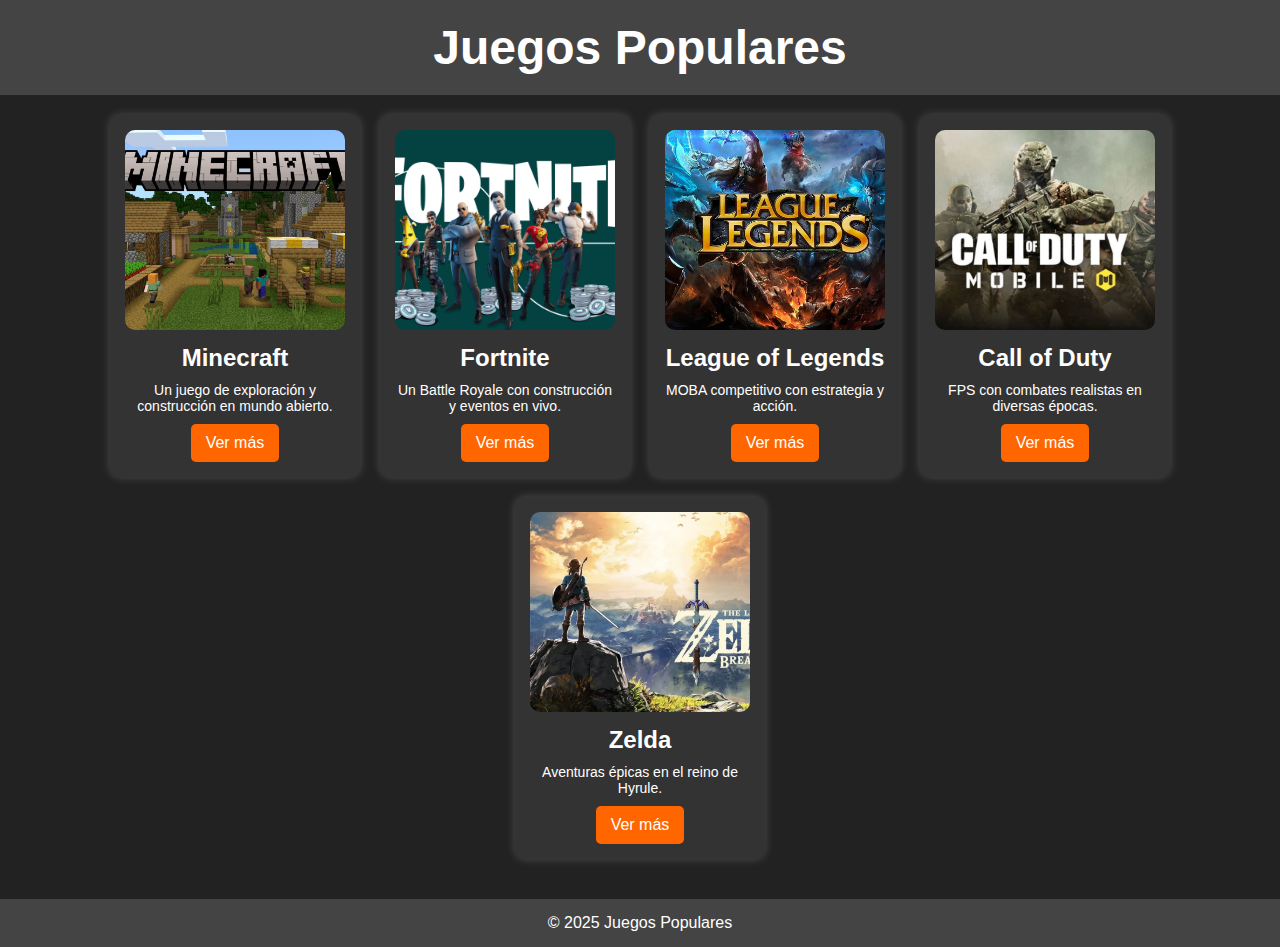
<file: index.html>
<!DOCTYPE html>
<html lang="es">
<head>
    <meta charset="UTF-8">
    <meta name="viewport" content="width=device-width, initial-scale=1.0">
    <title>Juegos Populares</title>
    <link rel="stylesheet" href="style.css">
</head>
<body>
    <header>
        <h1>Juegos Populares</h1>
    </header>

    <main>
        <section class="game-list">
            <div class="game">
                <img src="img/minecraft.jpg" alt="Minecraft">
                <h2>Minecraft</h2>
                <p>Un juego de exploración y construcción en mundo abierto.</p>
                <a href="juegos/minecraft.html" class="btn">Ver más</a>
            </div>

            <div class="game">
                <img src="img/fortnite.jpg" alt="Fortnite">
                <h2>Fortnite</h2>
                <p>Un Battle Royale con construcción y eventos en vivo.</p>
                <a href="juegos/fortnite.html" class="btn">Ver más</a>
            </div>

            <div class="game">
                <img src="img/lol.jpg" alt="League of Legends">
                <h2>League of Legends</h2>
                <p>MOBA competitivo con estrategia y acción.</p>
                <a href="juegos/lol.html" class="btn">Ver más</a>
            </div>

            <div class="game">
                <img src="img/callofduty.jpg" alt="Call of Duty">
                <h2>Call of Duty</h2>
                <p>FPS con combates realistas en diversas épocas.</p>
                <a href="juegos/callofduty.html" class="btn">Ver más</a>
            </div>

            <div class="game">
                <img src="img/zelda.jpg" alt="The Legend of Zelda">
                <h2>Zelda</h2>
                <p>Aventuras épicas en el reino de Hyrule.</p>
                <a href="juegos/zelda.html" class="btn">Ver más</a>
            </div>
        </section>
    </main>

    <footer>
        <p>&copy; 2025 Juegos Populares</p>
    </footer>
</body>
</html>
</file>
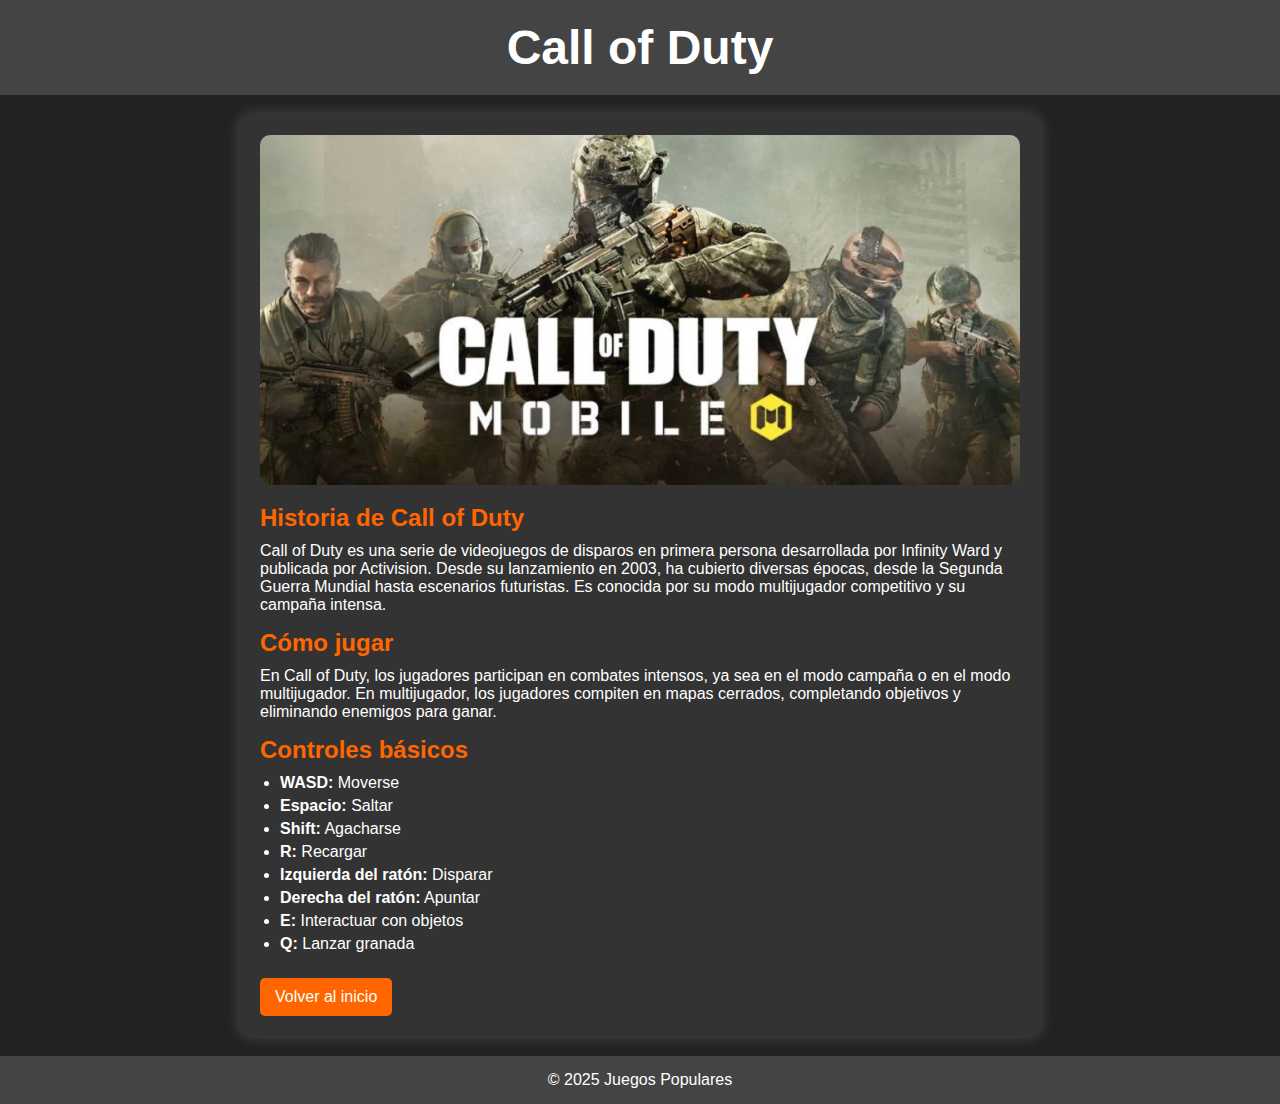
<file: juegos/callofduty.html>
<!DOCTYPE html>
<html lang="es">
<head>
    <meta charset="UTF-8">
    <meta name="viewport" content="width=device-width, initial-scale=1.0">
    <title>Call of Duty</title>
    <link rel="stylesheet" href="../style.css">
</head>
<body>
    <header>
        <h1>Call of Duty</h1>
    </header>

    <main class="game-detail">
        <img src="../img/callofduty.jpg" alt="Call of Duty">
        <h2>Historia de Call of Duty</h2>
        <p>Call of Duty es una serie de videojuegos de disparos en primera persona desarrollada por Infinity Ward y publicada por Activision. Desde su lanzamiento en 2003, ha cubierto diversas épocas, desde la Segunda Guerra Mundial hasta escenarios futuristas. Es conocida por su modo multijugador competitivo y su campaña intensa.</p>

        <h2>Cómo jugar</h2>
        <p>En Call of Duty, los jugadores participan en combates intensos, ya sea en el modo campaña o en el modo multijugador. En multijugador, los jugadores compiten en mapas cerrados, completando objetivos y eliminando enemigos para ganar.</p>

        <h2>Controles básicos</h2>
        <ul>
            <li><strong>WASD:</strong> Moverse</li>
            <li><strong>Espacio:</strong> Saltar</li>
            <li><strong>Shift:</strong> Agacharse</li>
            <li><strong>R:</strong> Recargar</li>
            <li><strong>Izquierda del ratón:</strong> Disparar</li>
            <li><strong>Derecha del ratón:</strong> Apuntar</li>
            <li><strong>E:</strong> Interactuar con objetos</li>
            <li><strong>Q:</strong> Lanzar granada</li>
        </ul>

        <a href="../index.html" class="back-btn">Volver al inicio</a>
    </main>

    <footer>
        <p>&copy; 2025 Juegos Populares</p>
    </footer>
</body>
</html>
</file>
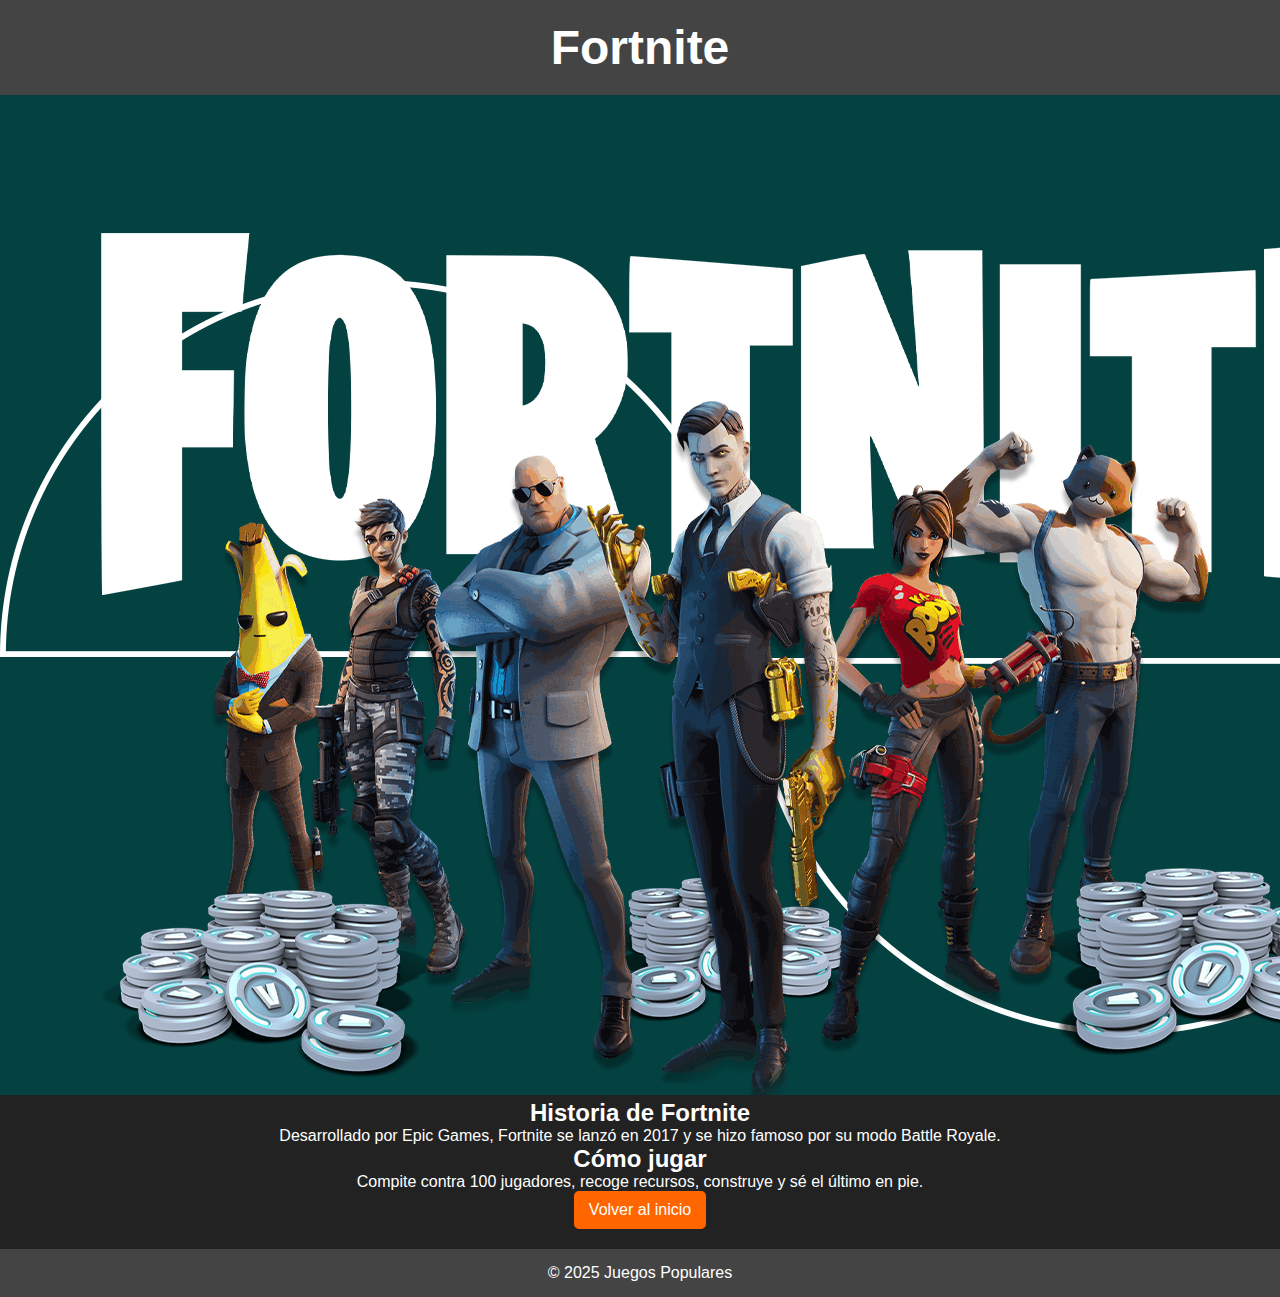
<file: juegos/fornite.html>
<!DOCTYPE html>
<html lang="es">
<head>
    <meta charset="UTF-8">
    <meta name="viewport" content="width=device-width, initial-scale=1.0">
    <title>Fortnite</title>
    <link rel="stylesheet" href="../style.css">
</head>
<body>
    <header>
        <h1>Fortnite</h1>
    </header>

    <main>
        <img src="../img/fortnite.jpg" alt="Fortnite" class="game-img">
        <h2>Historia de Fortnite</h2>
        <p>Desarrollado por Epic Games, Fortnite se lanzó en 2017 y se hizo famoso por su modo Battle Royale.</p>

        <h2>Cómo jugar</h2>
        <p>Compite contra 100 jugadores, recoge recursos, construye y sé el último en pie.</p>

        <a href="../index.html" class="btn">Volver al inicio</a>
    </main>

    <footer>
        <p>&copy; 2025 Juegos Populares</p>
    </footer>
</body>
</html>
</file>
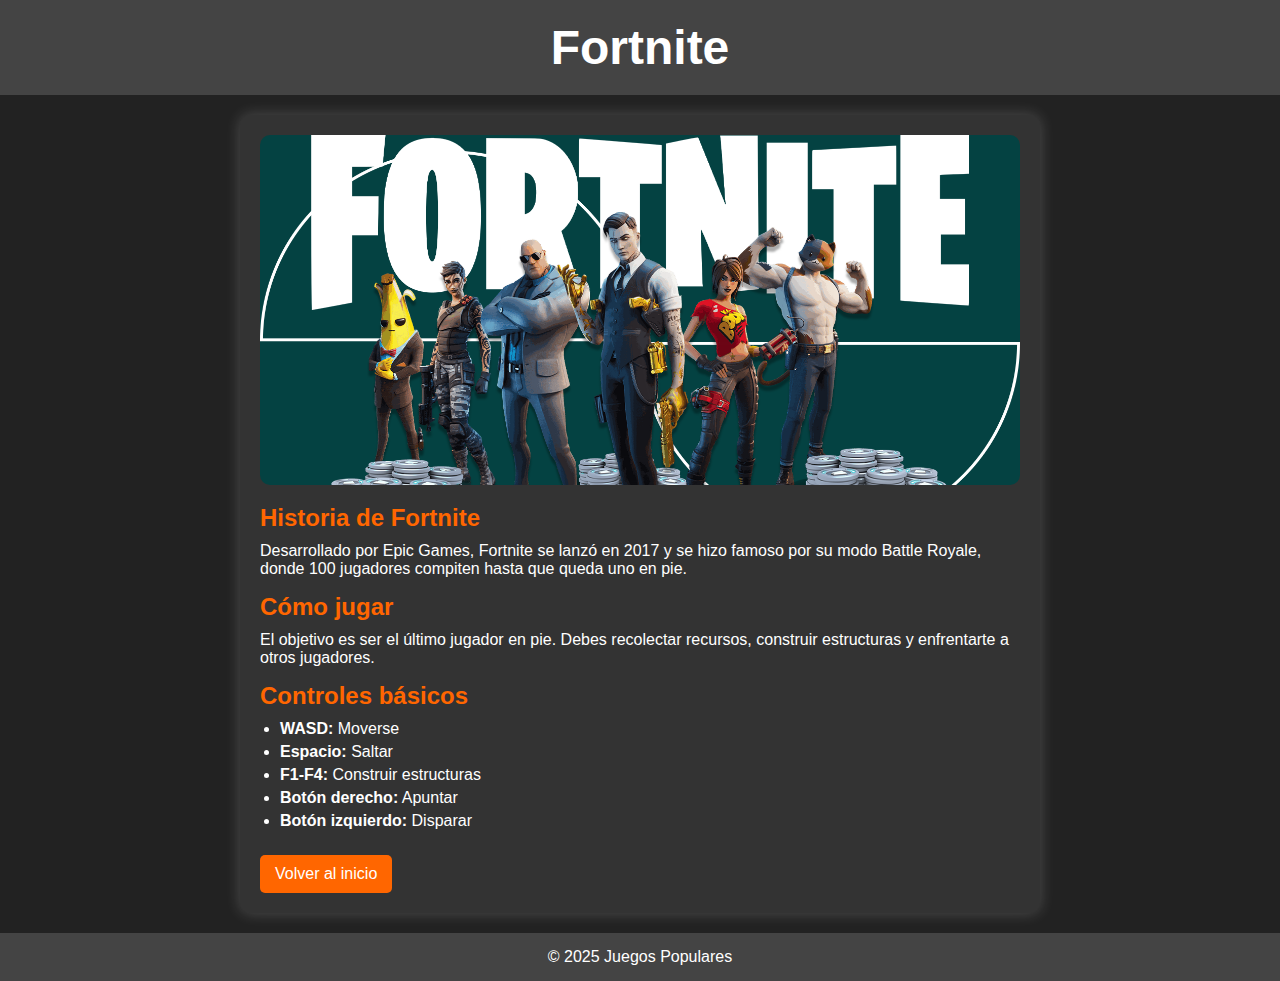
<file: juegos/fortnite.html>
<!DOCTYPE html>
<html lang="es">
<head>
    <meta charset="UTF-8">
    <meta name="viewport" content="width=device-width, initial-scale=1.0">
    <title>Fortnite</title>
    <link rel="stylesheet" href="../style.css">
</head>
<body>
    <header>
        <h1>Fortnite</h1>
    </header>

    <main class="game-detail">
        <img src="../img/fortnite.jpg" alt="Fortnite">
        <h2>Historia de Fortnite</h2>
        <p>Desarrollado por Epic Games, Fortnite se lanzó en 2017 y se hizo famoso por su modo Battle Royale, donde 100 jugadores compiten hasta que queda uno en pie.</p>

        <h2>Cómo jugar</h2>
        <p>El objetivo es ser el último jugador en pie. Debes recolectar recursos, construir estructuras y enfrentarte a otros jugadores.</p>

        <h2>Controles básicos</h2>
        <ul>
            <li><strong>WASD:</strong> Moverse</li>
            <li><strong>Espacio:</strong> Saltar</li>
            <li><strong>F1-F4:</strong> Construir estructuras</li>
            <li><strong>Botón derecho:</strong> Apuntar</li>
            <li><strong>Botón izquierdo:</strong> Disparar</li>
        </ul>

        <a href="../index.html" class="back-btn">Volver al inicio</a>
    </main>

    <footer>
        <p>&copy; 2025 Juegos Populares</p>
    </footer>
</body>
</html>
</file>
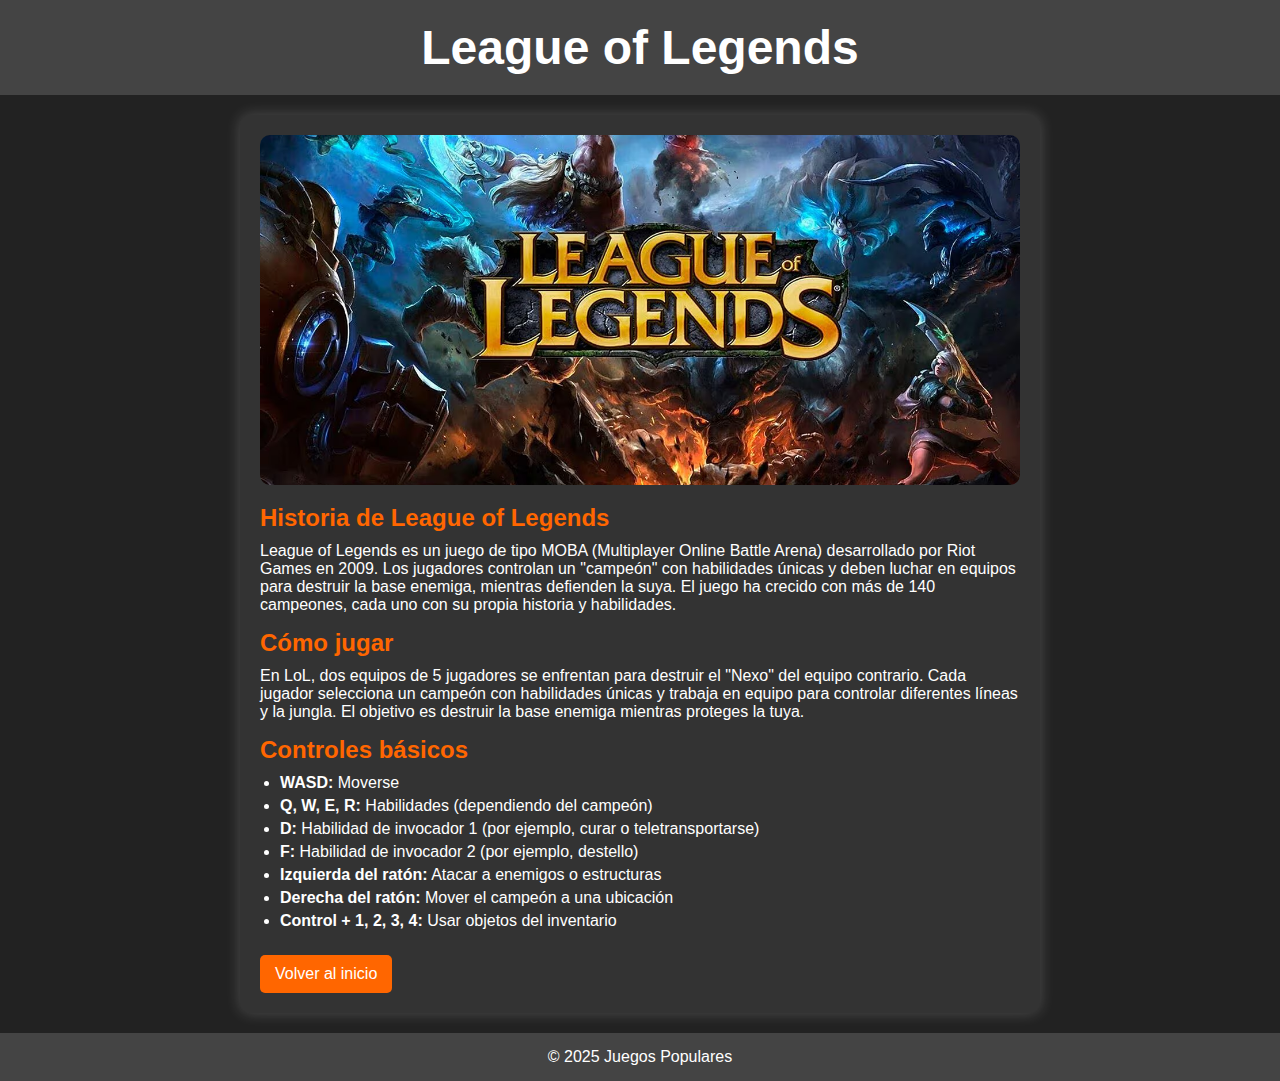
<file: juegos/lol.html>
<!DOCTYPE html>
<html lang="es">
<head>
    <meta charset="UTF-8">
    <meta name="viewport" content="width=device-width, initial-scale=1.0">
    <title>League of Legends</title>
    <link rel="stylesheet" href="../style.css">
</head>
<body>
    <header>
        <h1>League of Legends</h1>
    </header>

    <main class="game-detail">
        <img src="../img/lol.jpg" alt="League of Legends">
        <h2>Historia de League of Legends</h2>
        <p>League of Legends es un juego de tipo MOBA (Multiplayer Online Battle Arena) desarrollado por Riot Games en 2009. Los jugadores controlan un "campeón" con habilidades únicas y deben luchar en equipos para destruir la base enemiga, mientras defienden la suya. El juego ha crecido con más de 140 campeones, cada uno con su propia historia y habilidades.</p>

        <h2>Cómo jugar</h2>
        <p>En LoL, dos equipos de 5 jugadores se enfrentan para destruir el "Nexo" del equipo contrario. Cada jugador selecciona un campeón con habilidades únicas y trabaja en equipo para controlar diferentes líneas y la jungla. El objetivo es destruir la base enemiga mientras proteges la tuya.</p>

        <h2>Controles básicos</h2>
        <ul>
            <li><strong>WASD:</strong> Moverse</li>
            <li><strong>Q, W, E, R:</strong> Habilidades (dependiendo del campeón)</li>
            <li><strong>D:</strong> Habilidad de invocador 1 (por ejemplo, curar o teletransportarse)</li>
            <li><strong>F:</strong> Habilidad de invocador 2 (por ejemplo, destello)</li>
            <li><strong>Izquierda del ratón:</strong> Atacar a enemigos o estructuras</li>
            <li><strong>Derecha del ratón:</strong> Mover el campeón a una ubicación</li>
            <li><strong>Control + 1, 2, 3, 4:</strong> Usar objetos del inventario</li>
        </ul>

        <a href="../index.html" class="back-btn">Volver al inicio</a>
    </main>

    <footer>
        <p>&copy; 2025 Juegos Populares</p>
    </footer>
</body>
</html>
</file>
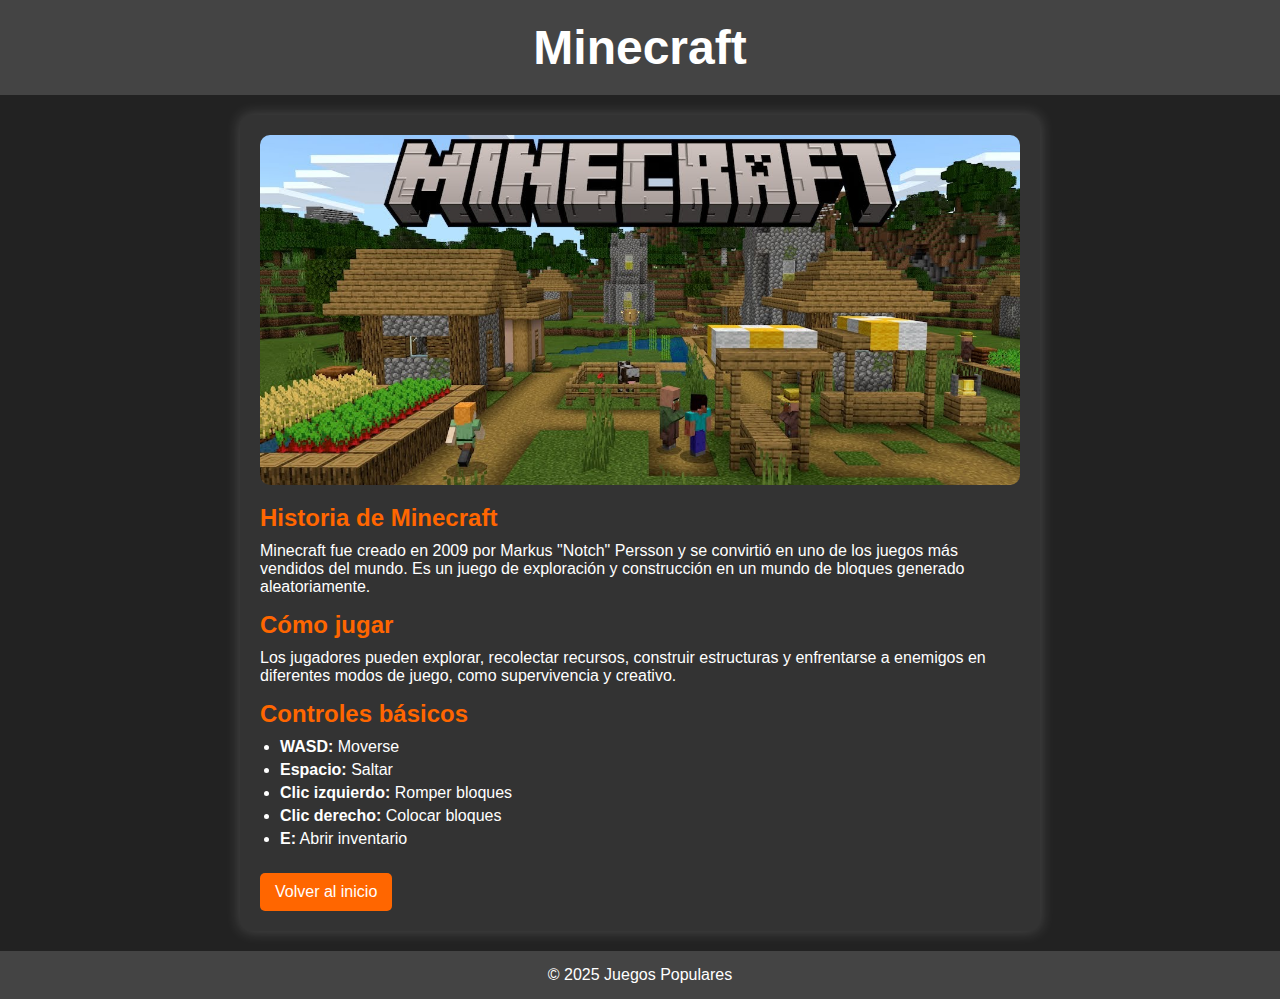
<file: juegos/minecraft.html>
<!DOCTYPE html>
<html lang="es">
<head>
    <meta charset="UTF-8">
    <meta name="viewport" content="width=device-width, initial-scale=1.0">
    <title>Minecraft</title>
    <link rel="stylesheet" href="../style.css">
</head>
<body>
    <header>
        <h1>Minecraft</h1>
    </header>

    <main class="game-detail">
        <img src="../img/minecraft.jpg" alt="Minecraft">
        <h2>Historia de Minecraft</h2>
        <p>Minecraft fue creado en 2009 por Markus "Notch" Persson y se convirtió en uno de los juegos más vendidos del mundo. Es un juego de exploración y construcción en un mundo de bloques generado aleatoriamente.</p>

        <h2>Cómo jugar</h2>
        <p>Los jugadores pueden explorar, recolectar recursos, construir estructuras y enfrentarse a enemigos en diferentes modos de juego, como supervivencia y creativo.</p>

        <h2>Controles básicos</h2>
        <ul>
            <li><strong>WASD:</strong> Moverse</li>
            <li><strong>Espacio:</strong> Saltar</li>
            <li><strong>Clic izquierdo:</strong> Romper bloques</li>
            <li><strong>Clic derecho:</strong> Colocar bloques</li>
            <li><strong>E:</strong> Abrir inventario</li>
        </ul>

        <a href="../index.html" class="back-btn">Volver al inicio</a>
    </main>

    <footer>
        <p>&copy; 2025 Juegos Populares</p>
    </footer>
</body>
</html>
</file>
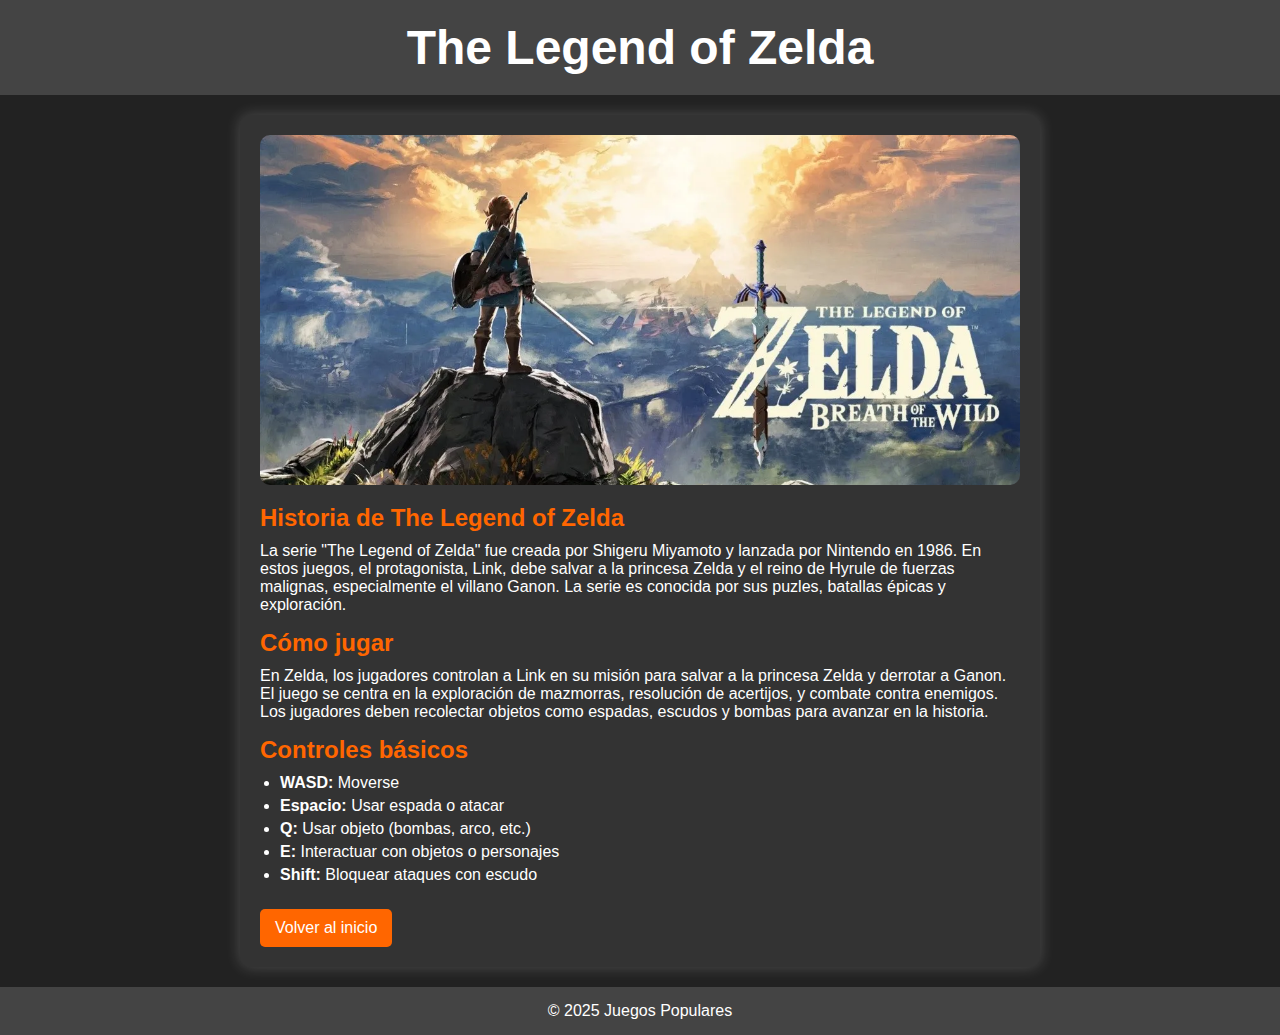
<file: juegos/zelda.html>
<!DOCTYPE html>
<html lang="es">
<head>
    <meta charset="UTF-8">
    <meta name="viewport" content="width=device-width, initial-scale=1.0">
    <title>The Legend of Zelda</title>
    <link rel="stylesheet" href="../style.css">
</head>
<body>
    <header>
        <h1>The Legend of Zelda</h1>
    </header>

    <main class="game-detail">
        <img src="../img/zelda.jpg" alt="The Legend of Zelda">
        <h2>Historia de The Legend of Zelda</h2>
        <p>La serie "The Legend of Zelda" fue creada por Shigeru Miyamoto y lanzada por Nintendo en 1986. En estos juegos, el protagonista, Link, debe salvar a la princesa Zelda y el reino de Hyrule de fuerzas malignas, especialmente el villano Ganon. La serie es conocida por sus puzles, batallas épicas y exploración.</p>

        <h2>Cómo jugar</h2>
        <p>En Zelda, los jugadores controlan a Link en su misión para salvar a la princesa Zelda y derrotar a Ganon. El juego se centra en la exploración de mazmorras, resolución de acertijos, y combate contra enemigos. Los jugadores deben recolectar objetos como espadas, escudos y bombas para avanzar en la historia.</p>

        <h2>Controles básicos</h2>
        <ul>
            <li><strong>WASD:</strong> Moverse</li>
            <li><strong>Espacio:</strong> Usar espada o atacar</li>
            <li><strong>Q:</strong> Usar objeto (bombas, arco, etc.)</li>
            <li><strong>E:</strong> Interactuar con objetos o personajes</li>
            <li><strong>Shift:</strong> Bloquear ataques con escudo</li>
        </ul>

        <a href="../index.html" class="back-btn">Volver al inicio</a>
    </main>

    <footer>
        <p>&copy; 2025 Juegos Populares</p>
    </footer>
</body>
</html>
</file>
<file: style.css>
/* Estilos generales */
* {
    margin: 0;
    padding: 0;
    box-sizing: border-box;
    font-family: Arial, sans-serif;
}

body {
    background-color: #222;
    color: white;
    text-align: center;
}

header {
    background: #444;
    padding: 20px;
    font-size: 24px;
}

/* Estilos para la página principal */
.game-list {
    display: flex;
    justify-content: center;
    flex-wrap: wrap;
    gap: 20px;
    padding: 20px;
}

.game {
    background: #333;
    padding: 15px;
    border-radius: 10px;
    width: 250px;
    box-shadow: 0 0 10px rgba(255, 255, 255, 0.2);
}

.game img {
    width: 100%;
    height: 200px;
    object-fit: cover;
    border-radius: 10px;
}

.game h2 {
    margin: 10px 0;
}

.game p {
    font-size: 14px;
    margin-bottom: 10px;
}

.btn {
    display: inline-block;
    padding: 10px 15px;
    background: #ff6600;
    color: white;
    text-decoration: none;
    border-radius: 5px;
}

.btn:hover {
    background: #cc5500;
}

footer {
    background: #444;
    padding: 15px;
    margin-top: 20px;
}

/* Estilos para las páginas individuales */
.game-detail {
    max-width: 800px;
    margin: 20px auto;
    background: #333;
    padding: 20px;
    border-radius: 10px;
    box-shadow: 0 0 15px rgba(255, 255, 255, 0.2);
    text-align: left;
}

.game-detail img {
    width: 100%;
    height: 350px;
    object-fit: cover;
    border-radius: 10px;
}

.game-detail h2 {
    margin-top: 15px;
    color: #ff6600;
}

.game-detail p, .game-detail ul {
    margin: 10px 0;
    font-size: 16px;
}

.game-detail ul {
    padding-left: 20px;
}

.game-detail ul li {
    margin-bottom: 5px;
}

.back-btn {
    display: inline-block;
    margin-top: 15px;
    padding: 10px 15px;
    background: #ff6600;
    color: white;
    text-decoration: none;
    border-radius: 5px;
}

.back-btn:hover {
    background: #cc5500;
}

/* Responsividad */
@media (max-width: 768px) {
    .game-list {
        flex-direction: column;
        align-items: center;
    }

    .game-detail {
        width: 90%;
    }
}
/* Estilo para los elementos de los juegos (tarjetas) */
.game {
    background: #333;
    padding: 15px;
    border-radius: 10px;
    width: 250px;
    box-shadow: 0 0 10px rgba(255, 255, 255, 0.2);
    transition: transform 0.3s ease, box-shadow 0.3s ease; /* Efecto de transición */
}

/* Efecto al pasar el ratón sobre la tarjeta del juego */
.game:hover {
    transform: translateY(-10px);  /* Eleva el cuadro hacia arriba */
    box-shadow: 0 10px 30px rgba(0, 0, 0, 0.5);  /* Sombra más intensa */
}

.game img {
    width: 100%;
    height: 200px;
    object-fit: cover;
    border-radius: 10px;
}

.game h2 {
    margin: 10px 0;
}

.game p {
    font-size: 14px;
    margin-bottom: 10px;
}
</file>
